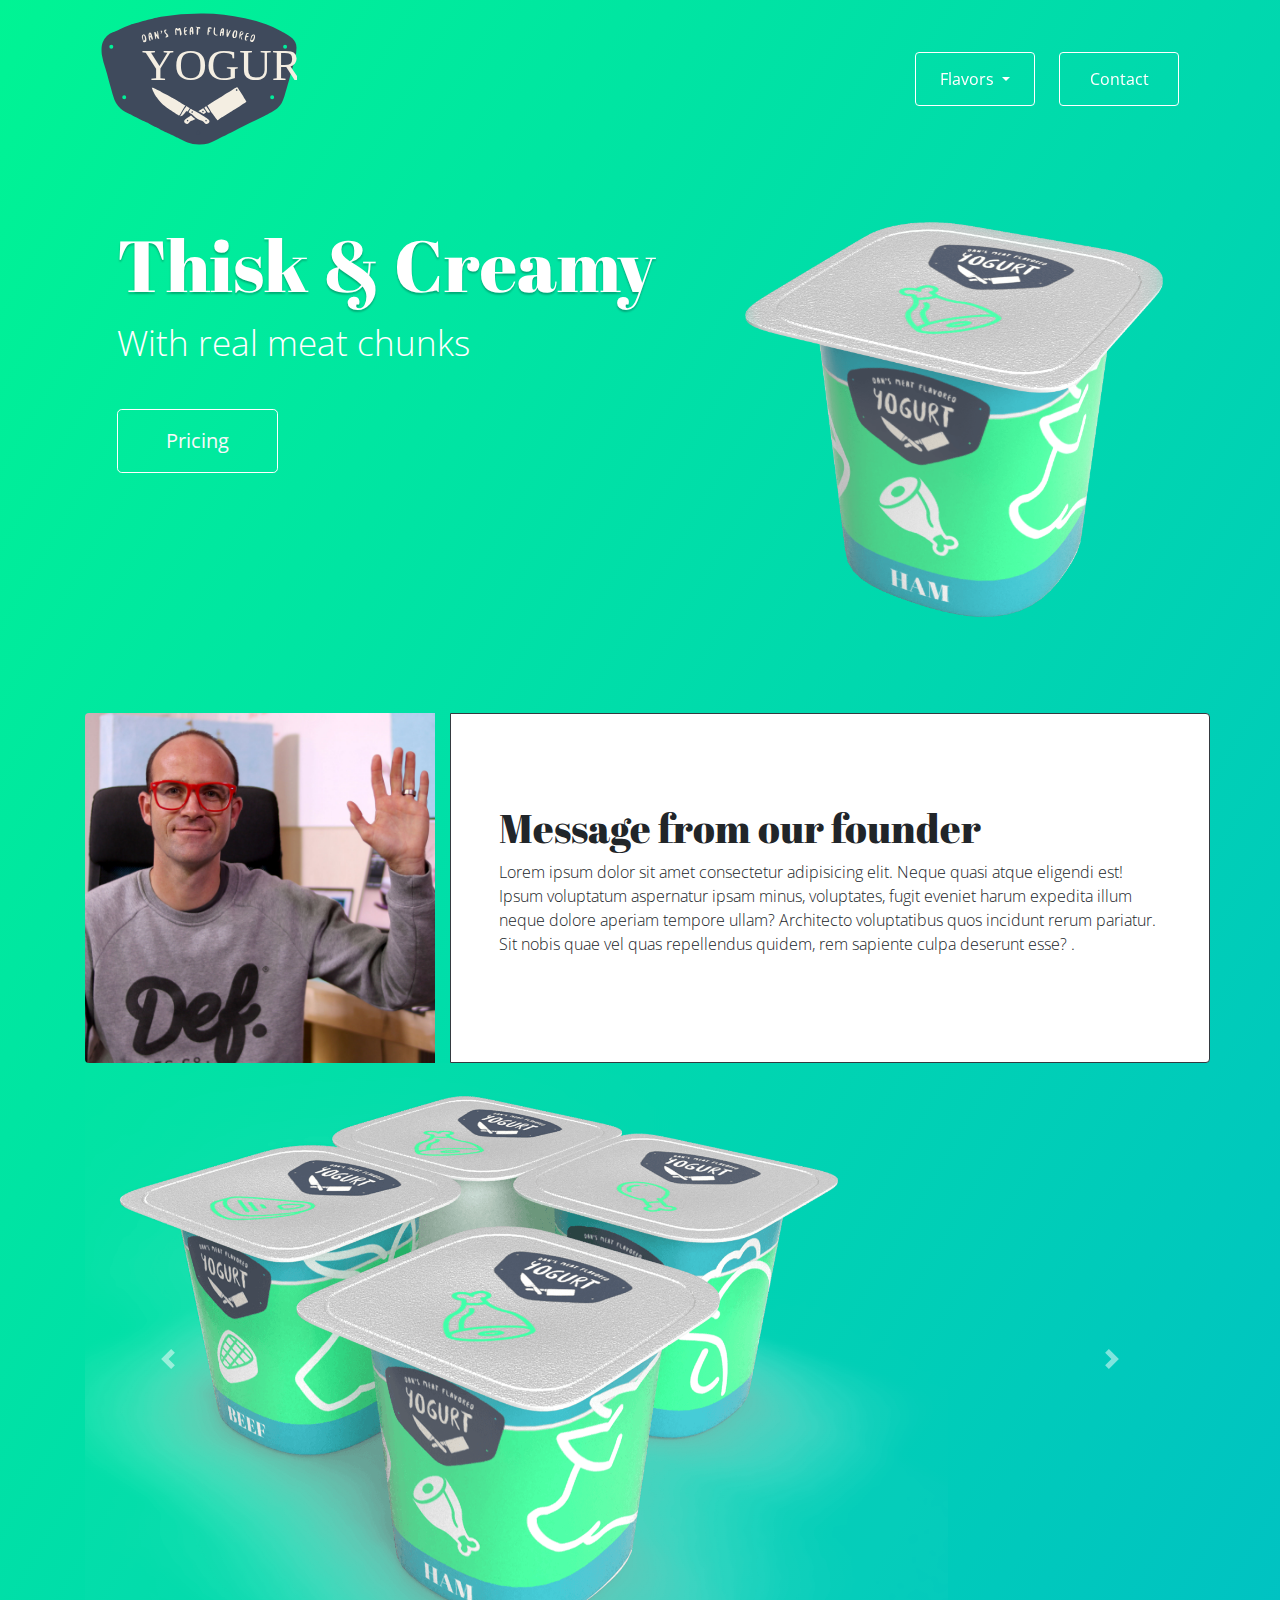
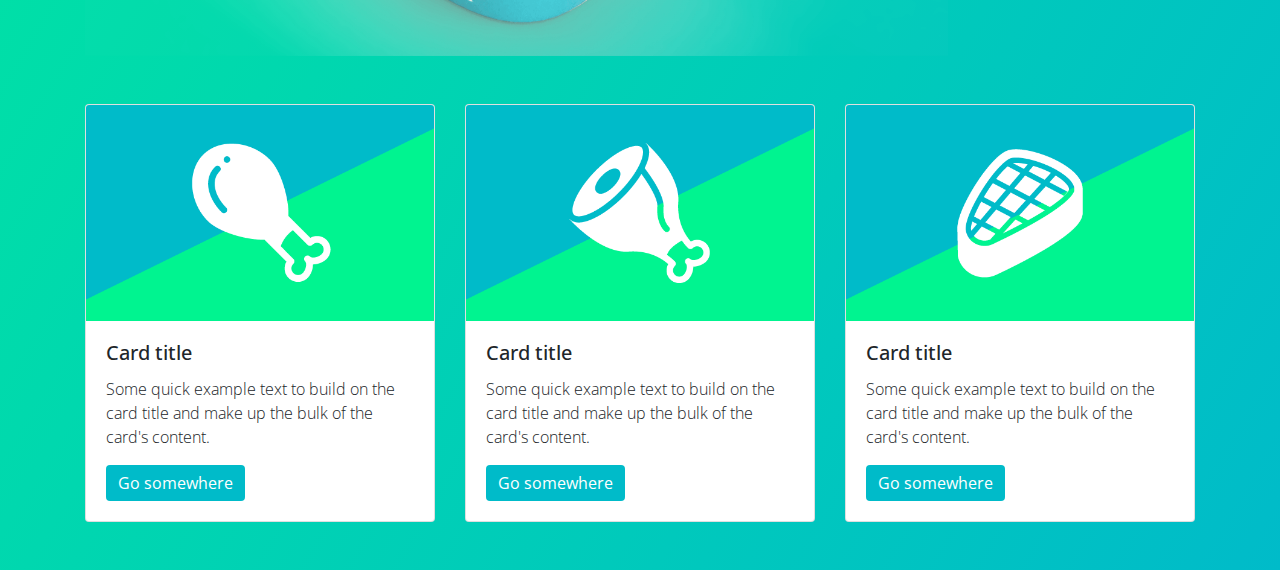
<file: index.html>
<!DOCTYPE html>
<html lang="en">
  <head>
    <meta charset="UTF-8" />
    <meta
      name="viewport"
      content="width=device-width, initial-scale=1.0, shrink-to-fit=no"
    />
    <title>Document</title>
    <!-- Google fonts -->
    <link rel="preconnect" href="https://fonts.gstatic.com" />
    <link
      href="https://fonts.googleapis.com/css2?family=Abril+Fatface&family=Open+Sans:wght@300;700&display=swap"
      rel="stylesheet"
    />
    <!-- Bootstrap link -->
    <link
      rel="stylesheet"
      href="https://maxcdn.bootstrapcdn.com/bootstrap/4.0.0/css/bootstrap.min.css"
      integrity="sha384-Gn5384xqQ1aoWXA+058RXPxPg6fy4IWvTNh0E263XmFcJlSAwiGgFAW/dAiS6JXm"
      crossorigin="anonymous"
    />
    <!-- Own Stylesheet -->
    <link rel="stylesheet" href="style.css" />
  </head>
  <body>
    <div class="container">
      <!-- NavBar -->
      <nav class="navbar navbar-expand-lg navbar-dark sticky-top">
        <a class="navbar-brand text-white" href="#">
          <img src="./images/logo-dans-meat-yogurt.svg" alt="logo-dans-meat-yogurt" srcset="">
        </a>
        <button
          class="navbar-toggler"
          type="button"
          data-toggle="collapse"
          data-target="#navbarSupportedContent"
          aria-controls="navbarSupportedContent"
          aria-expanded="false"
          aria-label="Toggle navigation"
        >
          <span class="navbar-toggler-icon"></span>
        </button>

        <div class="collapse navbar-collapse " id="navbarSupportedContent">
          <ul class="navbar-nav ml-auto float-right">
            <!-- BUTTON - Dropdown -->
            <li class="nav-item dropdown btn btn-outline-light mr-4 " style="width: 120px;">
              <a
                class="nav-link dropdown-toggle text-white"
                href="#"
                id="navbarDropdown"
                role="button"
                data-toggle="dropdown"
                aria-haspopup="true"
                aria-expanded="false"
              >
                Flavors
              </a>
              <div class="dropdown-menu" aria-labelledby="navbarDropdown">
                <a class="dropdown-item" href="#">Hem</a>
                <a class="dropdown-item" href="#">Beef</a>
                <a class="dropdown-item" href="#">Chicken</a>
                <a class="dropdown-item" href="#">Fish</a>
              </div>
            </li>
          <!-- BUTTON - Normal -->
            
            <li class="nav-item btn btn-outline-light " style="width: 120px;">
              <a class="nav-link text-white" href="#">Contact</a>
            </li>
            
          </ul>
       
        </div>
      </nav>
      <!-- Jumborton -->
      <div class="jumbotron">
        <div class="row ">
          <div class="col-12 col-md-7 text-center text-md-left">
            <h1 class="display-3 text-white drop-shadow">Thisk & Creamy</h1>
            <p class="lead">With real meat chunks</p>
            <p class="lead">
              <a
                class="btn btn-outline-light btn-lg mt-4 mb-5 mb-md-0 px-5 py-3"
                href="#"
                role="button"
                >Pricing</a
              >
            </p>
          </div>
          <div class="col-12 col-md-5 ">
            <img
              src="./images/hero1.png"
              alt="Dan's yogurt"
              class="img-fluid"
            />
          </div>
        </div>
      </div>
          <!-- Founder Messages -->
          <div class="row">
            <div class="col-12 col-md-4">
              <img src="./images/headshot-dan.jpg" class="img-fluid border rounded-left border-lg border-0" alt="" >
            </div>
            <div class="col-12 col-md-8 bg-white  px-5 d-flex align-items-center border border-dark rounded-right border-lg ">
              <section>
                <h1>Message from our founder</h1>
                <p>Lorem ipsum dolor sit amet consectetur adipisicing 
                  elit. Neque quasi atque eligendi est! Ipsum voluptatum 
                  aspernatur ipsam minus, voluptates, fugit eveniet harum 
                  expedita illum neque dolore aperiam tempore ullam? Architecto
                  voluptatibus quos incidunt rerum pariatur. Sit nobis quae vel 
                  quas repellendus quidem, rem sapiente culpa deserunt esse? 
                  .</p>
              </section>
            </div>
          </div>

      <!-- Carousal -->
      <div
        id="carouselExampleControls"
        class="carousel slide d-none d-md-block  "
        data-ride="carousel"
      >
        <div class="carousel-inner">
          <div class="carousel-item active">
            <img
              class="d-block w-100"
              src="./images/yogurt-1.png"
              alt="First slide"
            />
          </div>
          <div class="carousel-item">
            <img
              class="d-block w-100"
              src="./images/yogurt-2.png"
              alt="Second slide"
            />
          </div>
          <div class="carousel-item">
            <img
              class="d-block w-100"
              src="./images/yogurt-3.png"
              alt="Third slide"
            />
          </div>
        </div>
        <a
          class="carousel-control-prev"
          href="#carouselExampleControls"
          role="button"
          data-slide="prev"
        >
          <span class="carousel-control-prev-icon" aria-hidden="true"></span>
          <span class="sr-only">Previous</span>
        </a>
        <a
          class="carousel-control-next"
          href="#carouselExampleControls"
          role="button"
          data-slide="next"
        >
          <span class="carousel-control-next-icon" aria-hidden="true"></span>
          <span class="sr-only">Next</span>
        </a>
      </div>
  
      <!-- Cards -->
      <div class="card-deck my-5">
        <div class="card shadow" style="width: 18rem">
          <img
            class="card-img-top"
            src="./images/product1.png"
            alt="Card image cap"
          />
          <div class="card-body">
            <h5 class="card-title">Card title</h5>
            <p class="card-text">
              Some quick example text to build on the card title and make up the
              bulk of the card's content.
            </p>
            <a href="#" class="btn btn-primary  stretched-link">Go somewhere</a>
          </div>
        </div>
        <div class="card shadow" style="width: 18rem">
          <img
            class="card-img-top"
            src="./images/product2.png"
            alt="Card image cap"
          />
          <div class="card-body">
            <h5 class="card-title">Card title</h5>
            <p class="card-text">
              Some quick example text to build on the card title and make up the
              bulk of the card's content.
            </p>
            <a href="#" class="btn btn-primary ">Go somewhere</a>
          </div>
        </div>
        <div class="card shadow" style="width: 18rem">
          <img
            class="card-img-top"
            src="./images/product3.png"
            alt="Card image cap"
          />
          <div class="card-body">
            <h5 class="card-title">Card title</h5>
            <p class="card-text">
              Some quick example text to build on the card title and make up the
              bulk of the card's content.
            </p>
            <a href="#" class="btn btn-primary stretched-link">Go somewhere</a>
          </div>
        </div>
      </div>




      
    </div>

    <!-- This is bootstrap -->
    <script
      src="https://code.jquery.com/jquery-3.2.1.slim.min.js"
      integrity="sha384-KJ3o2DKtIkvYIK3UENzmM7KCkRr/rE9/Qpg6aAZGJwFDMVNA/GpGFF93hXpG5KkN"
      crossorigin="anonymous"
    ></script>
    <script
      src="https://cdnjs.cloudflare.com/ajax/libs/popper.js/1.12.9/umd/popper.min.js"
      integrity="sha384-ApNbgh9B+Y1QKtv3Rn7W3mgPxhU9K/ScQsAP7hUibX39j7fakFPskvXusvfa0b4Q"
      crossorigin="anonymous"
    ></script>
    <script
      src="https://maxcdn.bootstrapcdn.com/bootstrap/4.0.0/js/bootstrap.min.js"
      integrity="sha384-JZR6Spejh4U02d8jOt6vLEHfe/JQGiRRSQQxSfFWpi1MquVdAyjUar5+76PVCmYl"
      crossorigin="anonymous"
    ></script>
  </body>
</html>
</file>
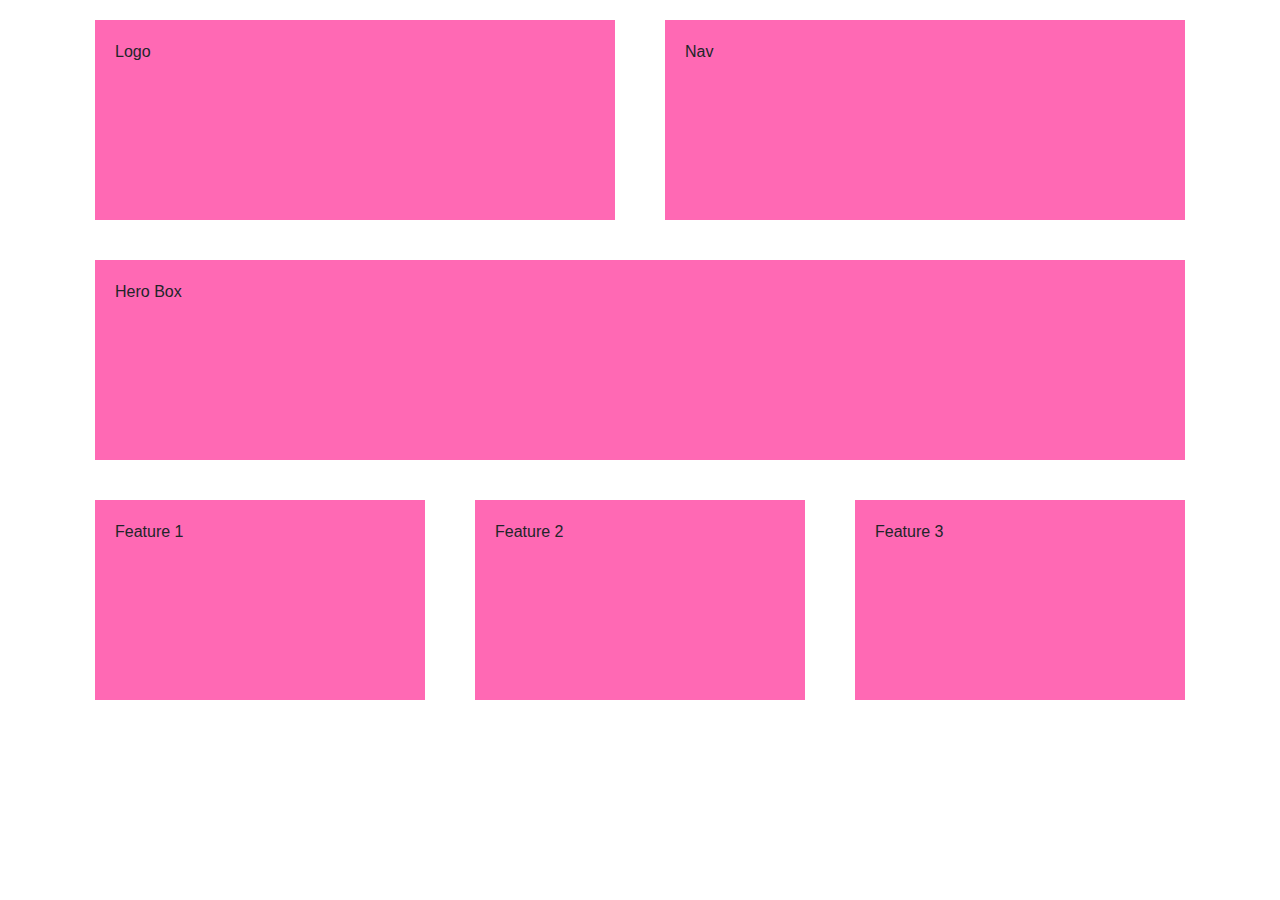
<file: layout-a.html>
<!DOCTYPE html>
<html lang="en">
<head>
    <meta charset="UTF-8">
    <meta
      name="viewport"
      content="width=device-width, initial-scale=1.0, shrink-to-fit=no"
    />
    <title>Document</title>
     <!-- Bootstrap link -->
     <link
     rel="stylesheet"
     href="https://maxcdn.bootstrapcdn.com/bootstrap/4.0.0/css/bootstrap.min.css"
     integrity="sha384-Gn5384xqQ1aoWXA+058RXPxPg6fy4IWvTNh0E263XmFcJlSAwiGgFAW/dAiS6JXm"
     crossorigin="anonymous"
   />
   <!-- Own Stylesheet -->
   <style>
       .mybox{
           background-color: hotpink;
           margin: 20px 10px;
           min-height: 200px;
           padding: 20px;
       }

   </style>
</head>
<body>
    <div class="container">
        <div class="row">
            <div class="col"> 
                <div class="mybox">Logo</div>
            </div>
            <div class="col">
                <div class="mybox">Nav</div>
            </div>
        </div>
        <div class="row">
            <div class="col">
                <div class="mybox">Hero Box</div>
            </div>
            
        </div>
        <div class="row">
            <div class="col">
                <div class="mybox">Feature 1</div>
            </div>
            <div class="col">
                <div class="mybox">Feature 2</div>
            </div>
            <div class="col">
                <div class="mybox">Feature 3</div>
            </div>
        </div>

    </div>
</body>
</html>
</file>
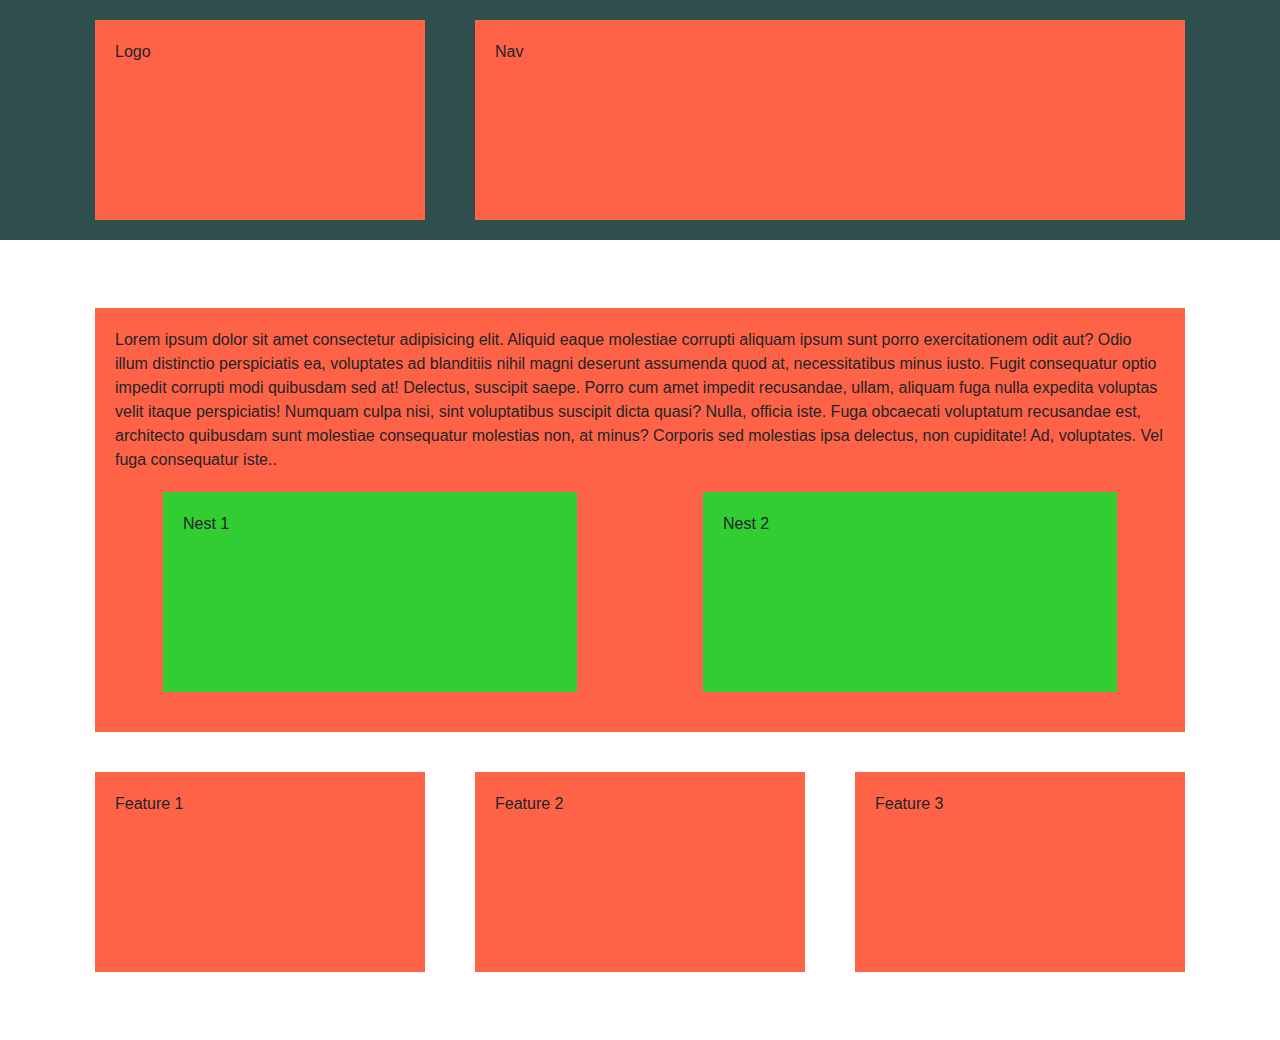
<file: layout-b.html>
<!DOCTYPE html>
<html lang="en">
<head>
    <meta charset="UTF-8">
    <meta
      name="viewport"
      content="width=device-width, initial-scale=1.0, shrink-to-fit=no"
    />
    <title>Document</title>
     <!-- Bootstrap link -->
     <link
     rel="stylesheet"
     href="https://maxcdn.bootstrapcdn.com/bootstrap/4.0.0/css/bootstrap.min.css"
     integrity="sha384-Gn5384xqQ1aoWXA+058RXPxPg6fy4IWvTNh0E263XmFcJlSAwiGgFAW/dAiS6JXm"
     crossorigin="anonymous"
   />
   <!-- Own Stylesheet -->
   <style>
       .mybox1{
           background-color: tomato;
           margin: 20px 10px;
           min-height: 200px;
           padding: 20px;
       }
       .mybox2{
           background-color: limegreen;
           margin: 20px 10px;
           min-height: 200px;
           padding: 20px;
       }
       .mybg1{
           background-color: darkslategray;
       }

   </style>
</head>
<body>

    <header class="container-fluid mybg1 mb-5">
        <div class="container">
            <div class="row">
                <div class="col-4">
                    <div class="mybox1">Logo</div>
                </div>
                <nav class="col-8">
                    <div class="mybox1">Nav</div>
                </nav>
            </div>
        </div>
    </header>
    <!--  -->
    <div class="container">
        <div class="row">
            <div class="col">
                <div class="mybox1">
                    <p class="m-5 m-md-0 " >Lorem ipsum dolor sit amet consectetur adipisicing elit. Aliquid eaque molestiae corrupti aliquam ipsum sunt porro exercitationem odit aut? Odio illum distinctio perspiciatis ea, voluptates ad blanditiis nihil magni deserunt assumenda quod at, necessitatibus minus iusto. Fugit consequatur optio impedit corrupti modi quibusdam sed at! Delectus, suscipit saepe. Porro cum amet impedit recusandae, ullam, aliquam fuga nulla expedita voluptas velit itaque perspiciatis! Numquam culpa nisi, sint voluptatibus suscipit dicta quasi? Nulla, officia iste. Fuga obcaecati voluptatum recusandae est, architecto quibusdam sunt molestiae consequatur molestias non, at minus? Corporis sed molestias ipsa delectus, non cupiditate! Ad, voluptates. Vel fuga consequatur iste..</p>
                        <div class="row">
                            <div class="col">
                                <div class="mybox2 mx-5">Nest 1</div>
                            </div>
                            <div class="col">
                                <div class="mybox2 mx-5">Nest 2</div>
                            </div>
                        </div>
                </div>
            </div>
        </div>
        <!-- Feature boxs -->
        <div class="row mb-5">
            <div class="col">
                <div class="mybox1">Feature 1</div>
            </div>
            <div class="col">
                <div class="mybox1">Feature 2</div>
            </div>
            <div class="col">
                <div class="mybox1">Feature 3</div>
            </div>
        </div>

    </div>
    
</body>
</html>
</file>
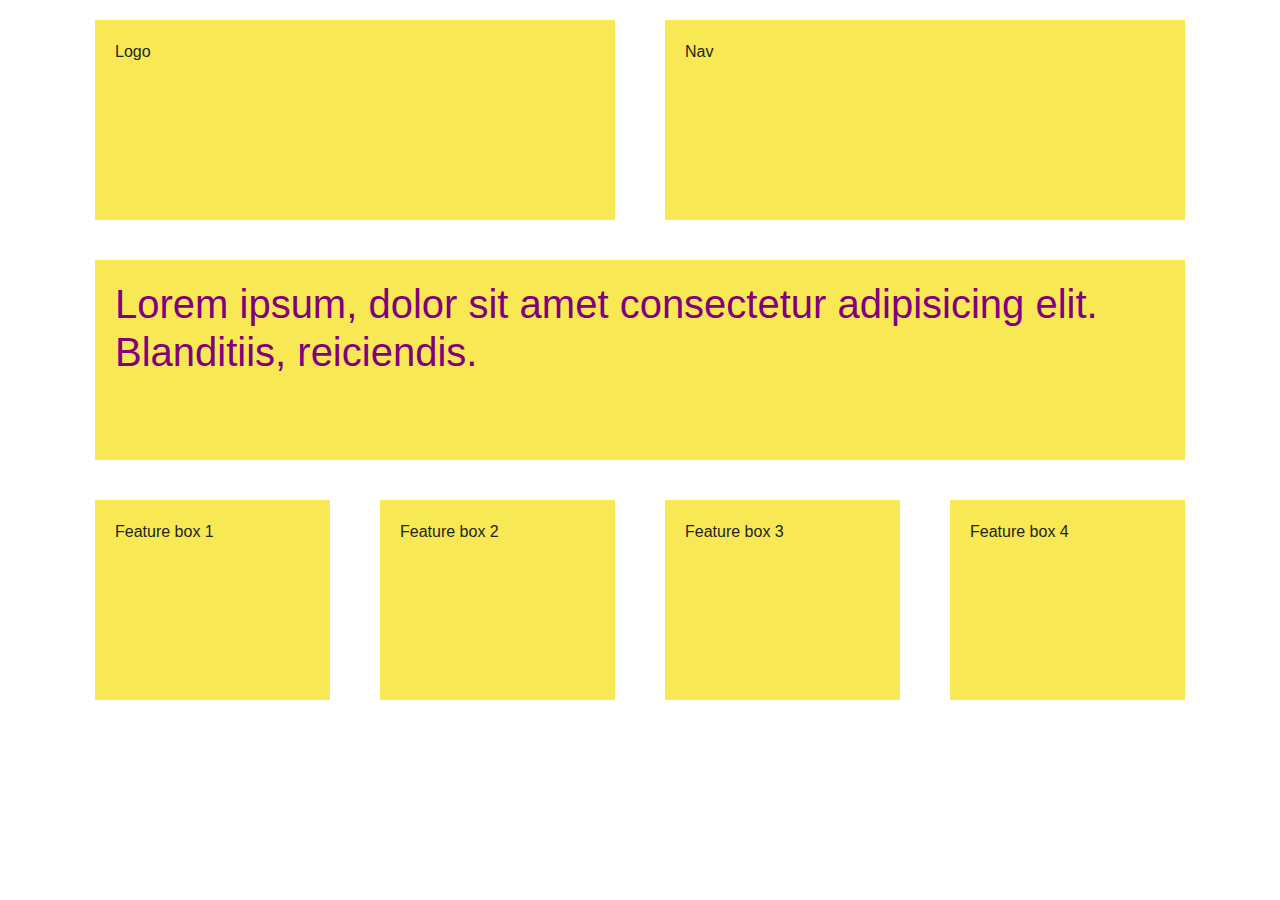
<file: layout-c.html>
<!DOCTYPE html>
<html lang="en">
<head>
    <meta charset="UTF-8">
    <meta
      name="viewport"
      content="width=device-width, initial-scale=1.0, shrink-to-fit=no"
    />
    <title>Document</title>
     <!-- Bootstrap link -->
     <link
     rel="stylesheet"
     href="https://maxcdn.bootstrapcdn.com/bootstrap/4.0.0/css/bootstrap.min.css"
     integrity="sha384-Gn5384xqQ1aoWXA+058RXPxPg6fy4IWvTNh0E263XmFcJlSAwiGgFAW/dAiS6JXm"
     crossorigin="anonymous"
   />
   <!-- Own Stylesheet -->
   <link rel="stylesheet" href="layout.css">
   
</head>
<body>

    <div class="container">
        <header class="row">
            <div class="col-12 col-md-6">
                <div class="mybox1">Logo</div>
            </div>
            <nav class="col-12 col-md-6">
                <div class="mybox1">Nav</div>
            </nav>
        </header>
        <!-- hero box -->
        <main class="row">
            <div class="col">
                <div class="mybox1"> <h1>Lorem ipsum, dolor sit amet consectetur adipisicing 
                    elit. Blanditiis, reiciendis.</h1></div>
            </div>
        </main>
        <!-- feature boxes -->
        <div class="row">
            <div class="col-12  col-md-4 col-lg-3">
                <div class="mybox1">Feature box 1</div>
            </div>
            <div class="col-12 col-md-4 col-lg-3">
                <div class="mybox1">Feature box 2</div>
            </div>
            <div class="col-12 col-md-4 col-lg-3">
                <div class="mybox1">Feature box 3</div>
            </div>
            <div class="col-12 col-md-4 col-lg-3 d-md-none d-lg-block">
                <div class="mybox1">Feature box 4</div>
            </div>
        </div>
    </div>
    
    
    
</body>
</html>
</file>
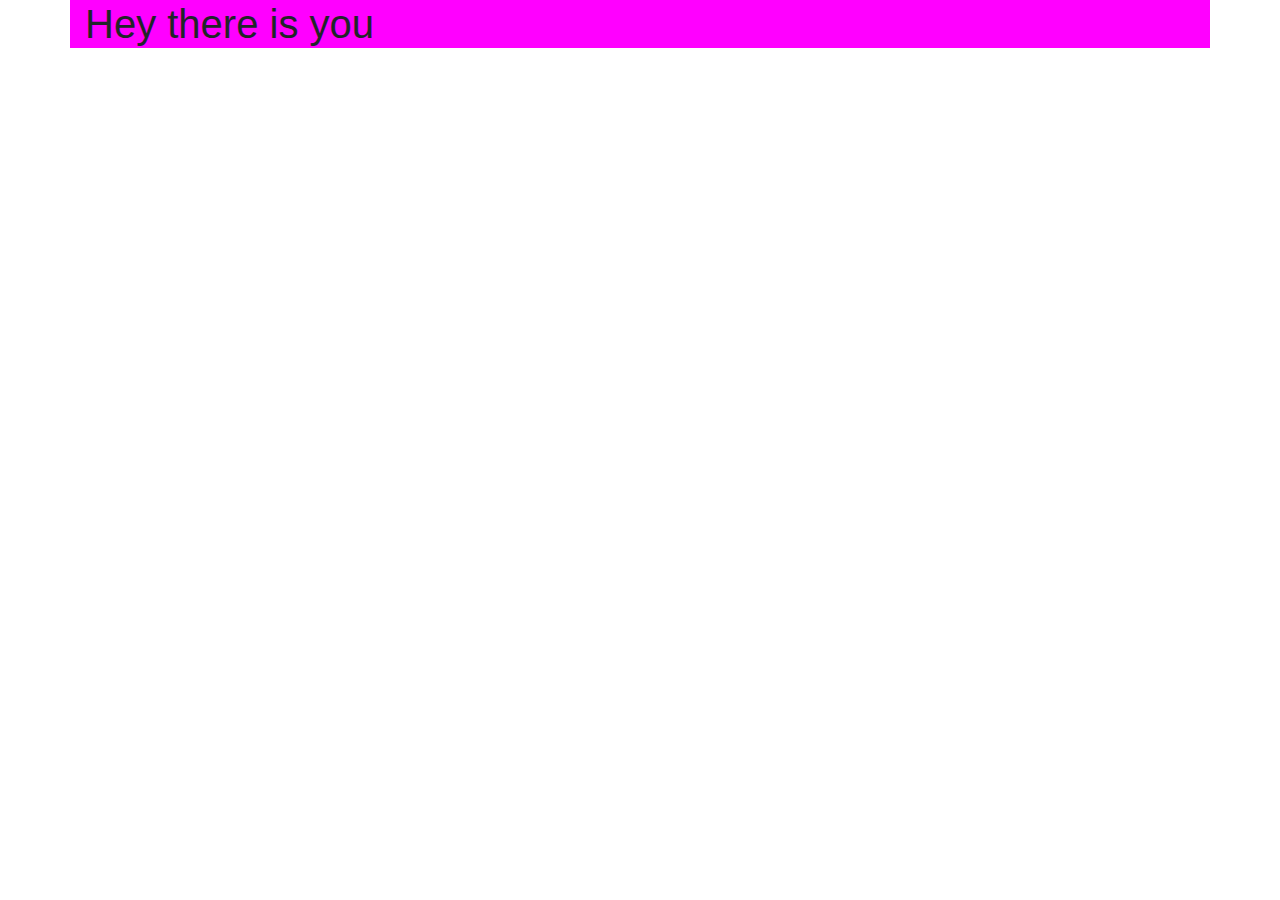
<file: overview-layout.html>
<!DOCTYPE html>
<html lang="en">
<head>
    <meta charset="UTF-8">
    <meta name="viewport" content="width=device-width, initial-scale=1.0, shrink-to-fit=no">
    <title>Document</title>
    <!-- Bootstrap link -->
    <link rel="stylesheet" href="https://maxcdn.bootstrapcdn.com/bootstrap/4.0.0/css/bootstrap.min.css"
     integrity="sha384-Gn5384xqQ1aoWXA+058RXPxPg6fy4IWvTNh0E263XmFcJlSAwiGgFAW/dAiS6JXm" crossorigin="anonymous">
    <!-- Own Stylesheet -->
    <style>
        .container{
            background-color: magenta;
        }
    </style>
</head>
<body>
    <div class="container">
        <h1>Hey there is you</h1>
    </div>




    <!-- This is bootstrap -->
    <script src="https://code.jquery.com/jquery-3.2.1.slim.min.js" integrity="sha384-KJ3o2DKtIkvYIK3UENzmM7KCkRr/rE9/Qpg6aAZGJwFDMVNA/GpGFF93hXpG5KkN" crossorigin="anonymous"></script>
<script src="https://cdnjs.cloudflare.com/ajax/libs/popper.js/1.12.9/umd/popper.min.js" integrity="sha384-ApNbgh9B+Y1QKtv3Rn7W3mgPxhU9K/ScQsAP7hUibX39j7fakFPskvXusvfa0b4Q" crossorigin="anonymous"></script>
<script src="https://maxcdn.bootstrapcdn.com/bootstrap/4.0.0/js/bootstrap.min.js" integrity="sha384-JZR6Spejh4U02d8jOt6vLEHfe/JQGiRRSQQxSfFWpi1MquVdAyjUar5+76PVCmYl" crossorigin="anonymous"></script>
    
</body>
</html>
</file>
<file: style.css>
body{
    font-family: 'Open Sans', sans-serif;
    font-weight: 300;
    background-image: linear-gradient(to bottom right,#00F494,#00BBC9);
}


h1{
    font-family: 'Abril Fatface', cursive;

}
.jumbotron{
    background-color: rgba(216, 208, 208, 0);
}
.drop-shadow{
    text-shadow: 0px 2px 2px rgba(0, 0, 0, 0.267);
}
.lead{
    font-size: 2.2rem;
    color: white;
}
.btn-outline-light{
    border-color: white;
}
.btn-outline-light:hover{
    background-color: rgba(255, 255, 255, 0.205);
    color: white;
}
.btn-primary{
    background-color: #00BBC9;
    border: none;
}
.btn-primary:hover{
    background-color: #086c7456;
}
</file>
<file: layout.css>
/* // Extra small devices (portrait phones, less than 576px)
// No media query since this is the default in Bootstrap */
.mybox1{
    background-color: rgb(248, 232, 83);
    margin: 20px 10px;
    min-height: 200px;
    padding: 20px;
}

h1{
    color: red;
}

/* // Small devices (landscape phones, 576px and up) */
@media (min-width: 576px) { 
    h1{
        color: coral;
    }
 }

/* // Medium devices (tablets, 768px and up) */
/* @media (min-width: 768px) { 
    h1{
        color: ;
    }
 } */

/* // Large devices (desktops, 992px and up) */
@media (min-width: 992px) { 
    h1{
        color: purple;
    }
 }

/* // Extra large devices (large desktops, 1200px and up) */
/* @media (min-width: 1200px) { 
    h1{
        color: ;
    }
 } */
</file>
